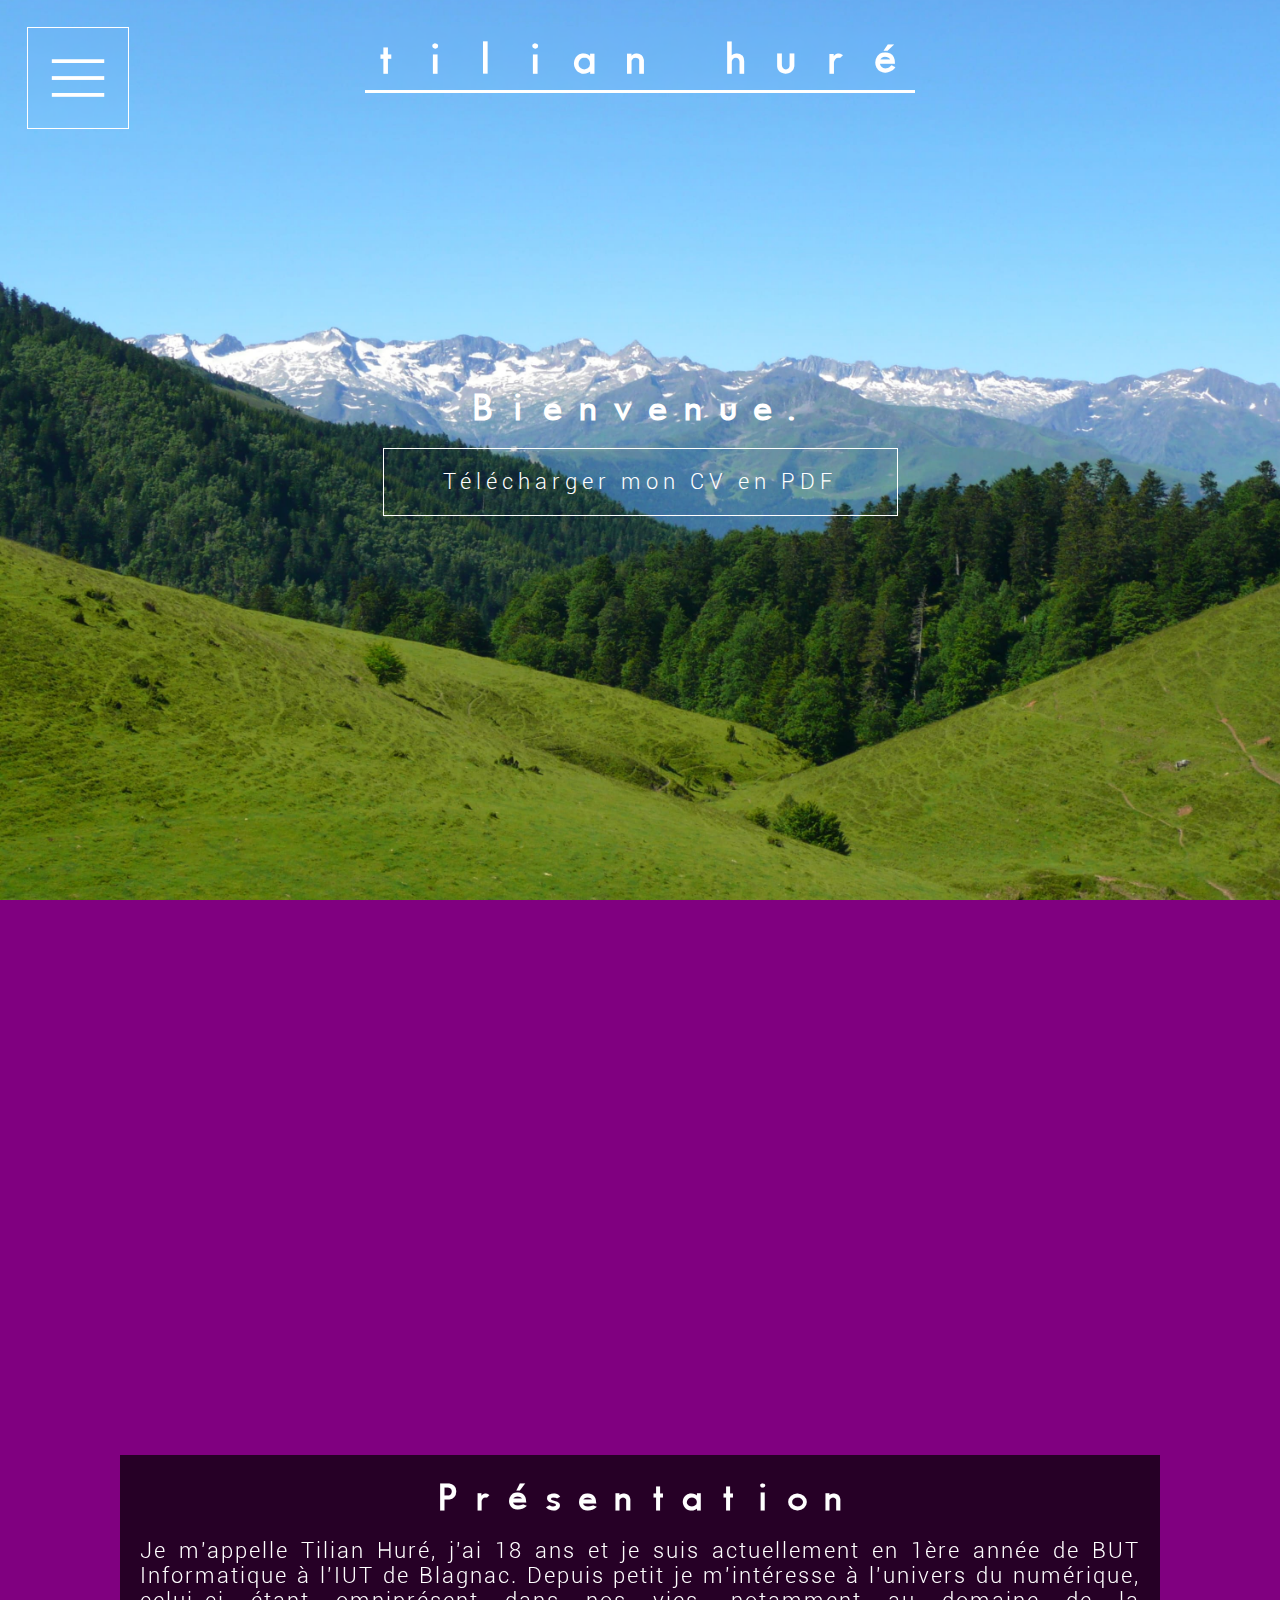
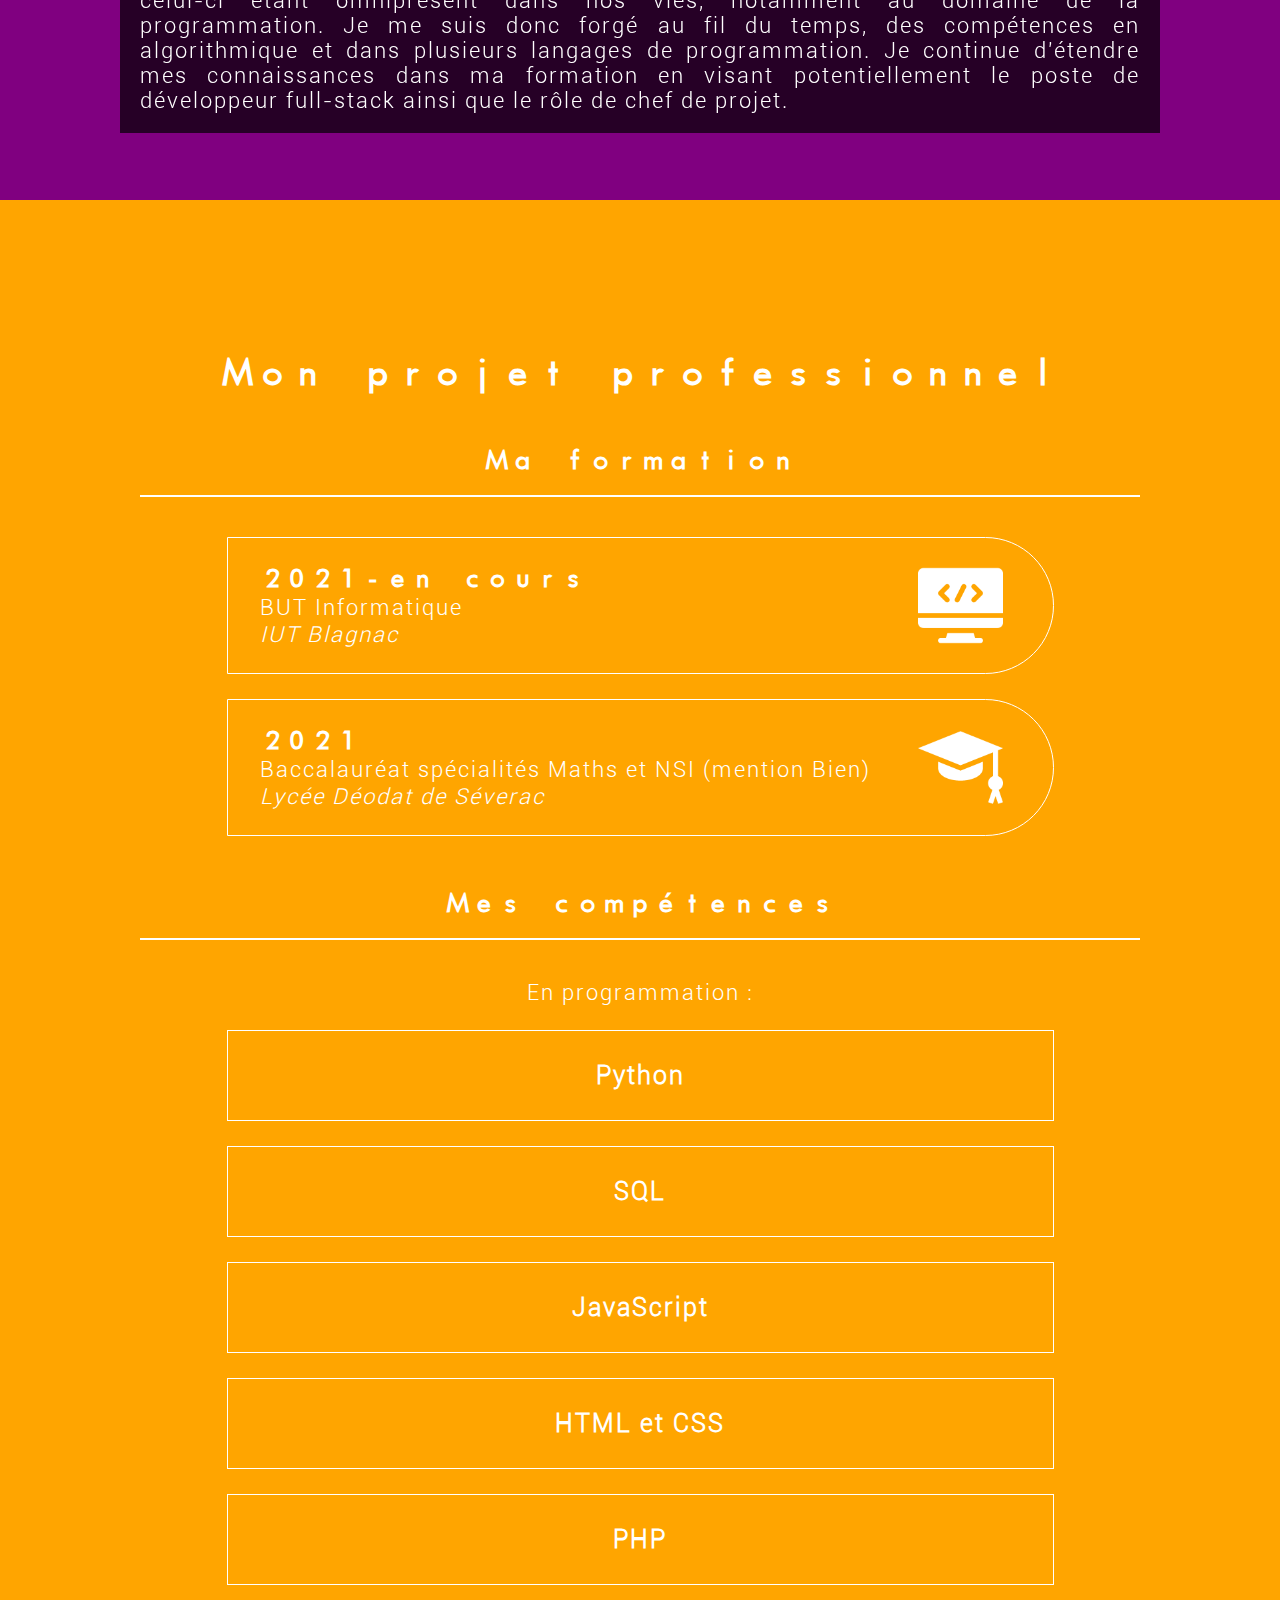
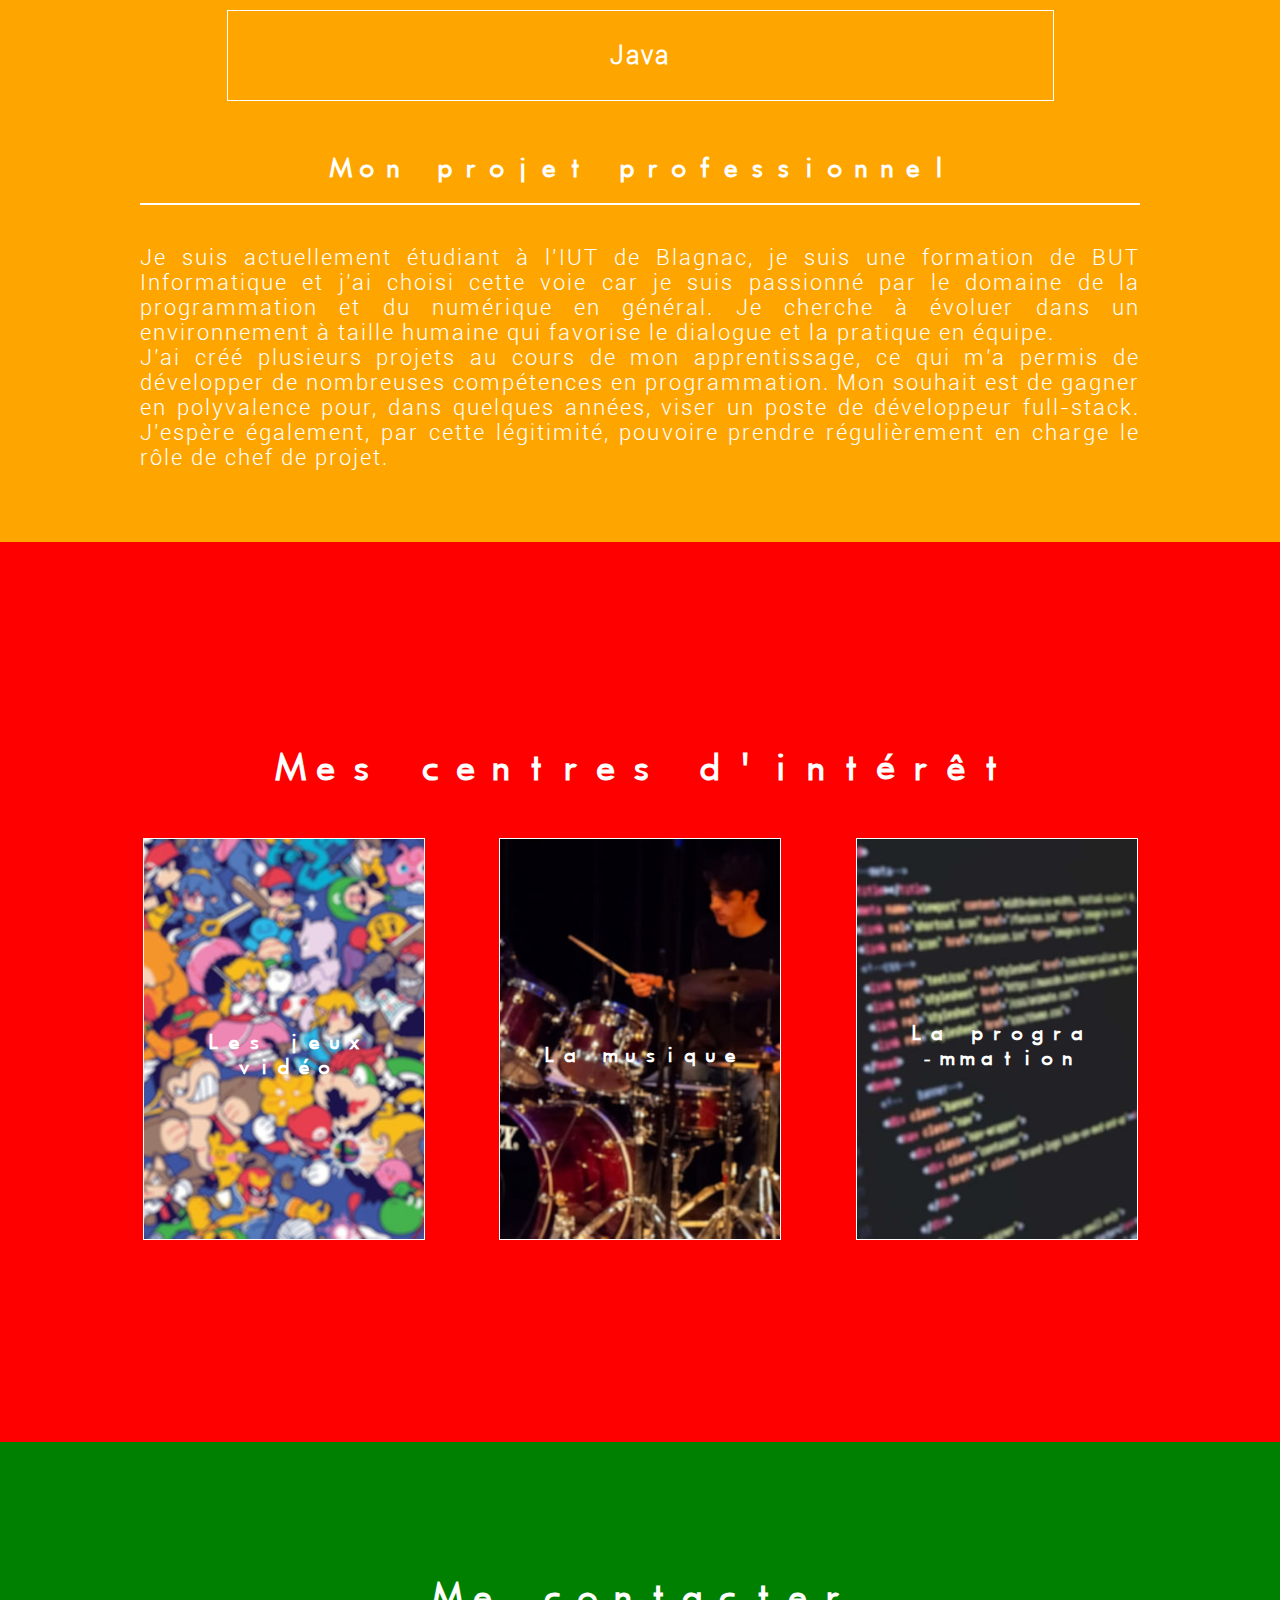
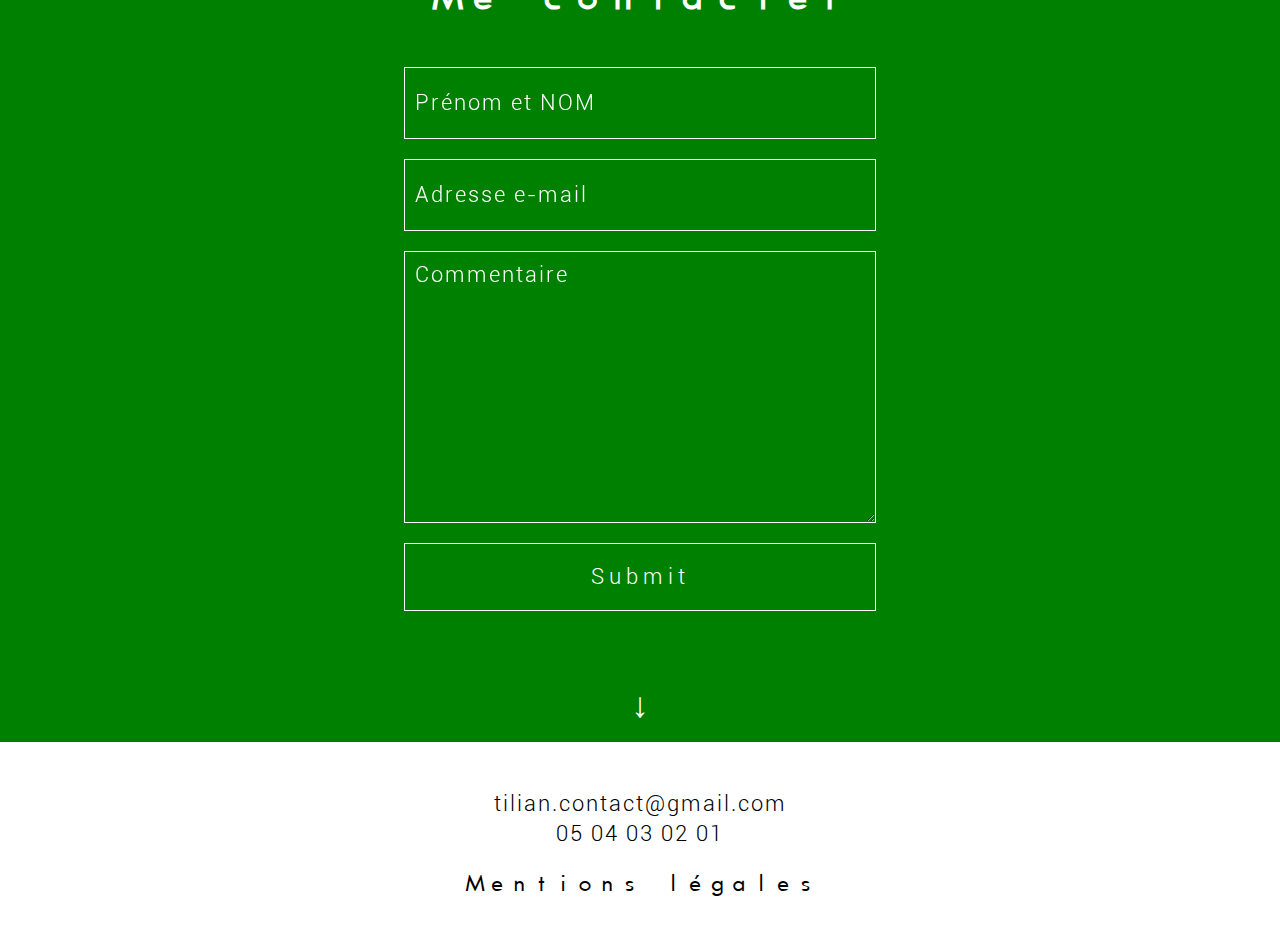
<file: index.html>
<!DOCTYPE html>
<html lang="fr">
	<head>
		<title>Accueil</title>
		<meta charset="utf-8"/>
		<link href="style.css" rel="stylesheet">
		<meta name="viewport" content="width=device-width, initial-scale=1">
	</head>
	<body>
		<!--Header-->
		<header>			
			<h1 id=header-name onclick="reload_page()">tilian huré</h1>
		</header>
		<!--Menu-Selector-->
		<div id="show-menu" onclick="menu_selector()"></div>
		<section>
			<div id="menu-selector">
				<a href="#index">Accueil</a>
				<a href="#presentation">Présentation</a>
				<a href="#projpro">Mon projet<br/>professionnel</a>
				<a href="#hobbies">Mes centres<br/>d'intérêt</a>
				<a href="#contact">Me contacter</a>
			</div>
			<script src="script.js"></script>
		</section>
		<!--Content-->
		<section>
			<!--Index-->
			<span id="index" class="anchor"></span>
			<article id="index-article">
				<div id="welcome-div">
					<h2>Bienvenue.</h2>
					<a href="CV.pdf" class="button" target="_blank" download>Télécharger mon CV en PDF</a>
				</div>
			</article>
			<!--Presentation-->
			<span id="presentation" class="anchor"></span>
			<article id="presentation-article">
				<div>
					<h2>Présentation</h2>
					<p>Je m'appelle Tilian Huré, j'ai 18 ans et je suis actuellement en 1ère année de BUT Informatique à l'IUT de Blagnac. Depuis petit je m'intéresse à l'univers du numérique, celui-ci étant omniprésent dans nos vies, notamment au domaine de la programmation. Je me suis donc forgé au fil du temps, des compétences en algorithmique et dans plusieurs langages de programmation. Je continue d'étendre mes connaissances dans ma formation en visant potentiellement le poste de développeur full-stack ainsi que le rôle de chef de projet.</p>
				</div>
			</article>
			<!--Professional project-->
			<span id="projpro" class="anchor"></span>
			<article id="projpro-article">
				<h2>Mon projet professionnel</h2>
				<!--Formation-->
				<div class="projpro-container">					
					<h3>Ma formation</h3>
					<div class="formation">
						<div>
							<span class="formation-date">2021-en cours</span>
							<span class="formation-name">BUT Informatique</span>
							<span class="formation-place">IUT Blagnac</span>
						</div>
						<img src="images/icons/computer_icon.png" alt="computer">
					</div>
					<div class="formation">
						<div>
							<span class="formation-date">2021</span>
							<span class="formation-name">Baccalauréat spécialités Maths et NSI (mention Bien)</span>
							<span class="formation-place">Lycée Déodat de Séverac</span>
						</div>
						<img src="images/icons/hat_icon.png" alt="hat">
					</div>
				</div>
				<!--Skills-->
				<div class="projpro-container">
					<h3>Mes compétences</h3>
					<span id="prog-skills">En programmation :</span>
					<span class="skills-langage">Python</span>
					<span class="skills-langage">SQL</span>
					<span class="skills-langage">JavaScript</span>
					<span class="skills-langage">HTML et CSS</span>
					<span class="skills-langage">PHP</span>
					<span class="skills-langage">Java</span>
				</div>
				<!--Professional project-->
				<div class="projpro-container">
					<h3>Mon projet professionnel</h3>
					<p id="proproj">Je suis actuellement étudiant à l'IUT de Blagnac, je suis une formation de BUT Informatique et j’ai choisi cette voie car je suis passionné par le domaine de la programmation et du numérique en général. Je cherche à évoluer dans un environnement à taille humaine qui favorise le dialogue et la pratique en équipe.<br/>J’ai créé plusieurs projets au cours de mon apprentissage, ce qui m’a permis de développer de nombreuses compétences en programmation. Mon souhait est de gagner en polyvalence pour, dans quelques années, viser un poste de développeur full-stack. J'espère également, par cette légitimité, pouvoire prendre régulièrement en charge le rôle de chef de projet.</p>
				</div>
			</article>
			<!--Hobbies-->
			<span id="hobbies" class="anchor"></span>
			<article id="hobbies-article">
				<h2>Mes centres d'intérêt</h2>
				<div id="hobbies-container">
					<div class="hobbie" id="videogames">
						<h3>Les jeux vidéo</h3>
						<p>Comme beaucoup de monde aujourd'hui, j'apprécie jouer aux jeux vidéo. Que ce soit de manière compétitive (E-Sport) ou juste en tant que divertissement.</p>
					</div>
					<div class="hobbie" id="music">
						<h3>La musique</h3>
						<p>La musique a également une place importante dans ma vie. J'ai eu l'occasion d'être batteur dans plusieurs groupes de musique tout en prenant des cours.</p>
					</div>
					<div class="hobbie" id="programmation">
						<h3>La progra<br/>-mmation</h3>
						<p>C'est de manière autodidacte que j'ai commencé à apprendre la programmation. Aujourd'hui je continue d'approfondir mes connaissances en découvrant et en expérimentant.</p>
					</div>
				</div>
			</article>
			<!--Contact-->
			<span id="contact" class="anchor"></span>
			<article id="contact-article">
				<h2>Me contacter</h2>
				<form onsubmit="alert('Le formulaire a bien été envoyé (non).')">
					<input placeholder="Prénom et NOM" type="text" name="name" required>
					<input placeholder="Adresse e-mail" type="email" name="e-mail" required>
					<textarea required placeholder="Commentaire" name="commentary"></textarea >
					<input type="submit" name="contact-form" class="button">
				</form>
				<a href="#footer" id="scroll-down">↓</a>
			</article>			
		</section>		
		<!--Footer-->
		<footer id="footer">
			<span class="footer-contact">tilian.contact@gmail.com</span>
			<span class="footer-contact">05 04 03 02 01</span>
			<a href="mentions.html">Mentions légales</a>
		</footer>
	</body>
</html>
</file>
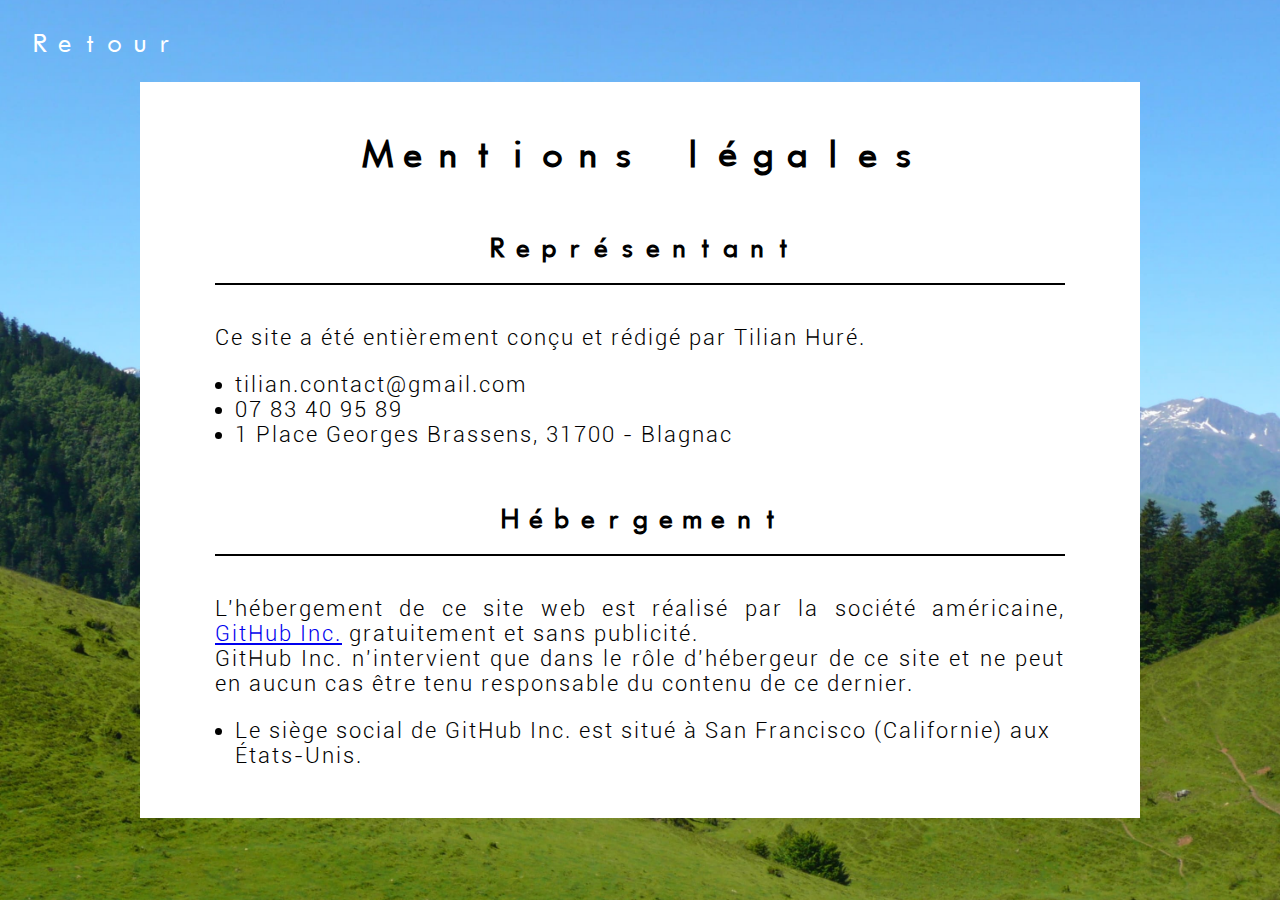
<file: mentions.html>
<!DOCTYPE html>
<html>
	<head>
		<title>Mentions légales</title>
		<meta charset="utf-8"/>
		<link href="style.css" rel="stylesheet">
		<meta name="viewport" content="width=device-width, initial-scale=1">
	</head>
	<body>		
		<article id="mentions-article">
			<a href="index.html">Retour</a>
			<div>		
				<h2>Mentions légales</h2>
	                <h3>Représentant</h3>
	                <p>Ce site a été entièrement conçu et rédigé par Tilian Huré.</p>
	                <ul>
	                	<li>tilian.contact@gmail.com</li>
	                	<li>07 83 40 95 89</li>
	                	<li>1 Place Georges Brassens, 31700 - Blagnac</li>
	                </ul>
	                <h3>Hébergement</h3>
	                <p>L'hébergement de ce site web est réalisé par la société américaine, <a href="https://github.com" target="_blank">GitHub Inc.</a> gratuitement et sans publicité.<br/>GitHub Inc. n'intervient que dans le rôle d'hébergeur de ce site et ne peut en aucun cas être tenu responsable du contenu de ce dernier.</p>
	                <ul>
	                    <li>Le siège social de GitHub Inc. est situé à San Francisco (Californie) aux États-Unis.</li>
	                </ul>
	            </div>
        </article>
	</body>
</html>
</file>
<file: style.css>
/*----- FONTS -----*/
@font-face {
	font-family:"Futurfont";
	src:url("fonts/futurfont.ttf");
}
@font-face {
	font-family:"Roboto";
	src:url("fonts/roboto.ttf");
}


/*----- META -----*/
html {
	scroll-behavior:smooth;
	width:100%;
}

body {
	margin:0;
	font-family:Futurfont;
	width:100%;
	min-width:325px;
	overflow:overlay;
}

::-webkit-scrollbar {
  width:7px;
}
::-webkit-scrollbar-track {
  background:transparent
}
::-webkit-scrollbar-thumb {
  background:white;
}

.anchor {
  display:block;
  position:relative;
  /*top:-150px;*/
}

/*Default*/
article {
	min-height:100vh;
	width:100vw;
	display:flex;
	align-items:center;
	background-repeat:no-repeat;
	background-size:cover;
	background-position:center;
	background-attachment:fixed;
}

h2 {
	width:85%;
	max-width:1000px;
	margin-left:auto;
	margin-right:auto;
	text-align:center;
	font-size:35px;
	margin-bottom:20px;
	margin-top:0px;
	color:white;
}

p {
	color:white;
	font-size:22px;
	font-family:Roboto;
	letter-spacing:2px;
	text-align:justify;
	display:block;
	margin-left:auto;
	margin-right:auto;
	width:85%;
	max-width:1000px;
	margin-top:0px;	
}

.button {
	text-align:center;
	border:1px solid white;
	font-size:22px;
	padding:20.5px;
	font-family:Roboto;
	color:white;
	background-color:transparent;
	letter-spacing:5px;
	transition:0.2s;
	width:472px;
	text-decoration:none;
	display:block;
}
.button:hover {
	background-color:rgb(255, 255, 255, 0.25);
	cursor:pointer;
	transform:scale(1.1, 1.1);
	transition:0.2s;
}


/*----- HEADER -----*/
header {
	/*background-color:rgb(255, 255, 255, 0.8);*/
	position:fixed;
	top:26.5px;
	width:550px;
	left:calc(50vw - 275px);
	z-index:5;	
}

#header-name {
	margin:0px;
	text-align:center;
	letter-spacing:10px;
	color:rgb(255, 255, 255, 1);
	font-size:40px;
	border-bottom:3px solid rgb(255, 255, 255, 1);	
	padding-bottom:6.5px;
	padding-top:6.5px;
	backdrop-filter:blur(3.5px);
	display:flex;
	justify-content:center;
	align-items:center;
}
#header-name:hover {
	cursor:pointer;
}

@media (max-width:865px) {
	header {
		left:auto;
		right:26.5px;
		width:28vh;
		max-width:200px;		
	}
	#header-name {		
		font-size:2.7vh;
		height:calc(26.388vw - 13px);
		max-height:76px;
		border-top:3px solid rgb(255, 255, 255, 1);
	}
}


/*----- MENU-SELECTOR -----*/
#show-menu {
	position:fixed;
	left:26.5px;
	top:26.5px;
	width:100px;
	height:100px;
	border:1px solid white;
	z-index:6;
	transition-duration:0.55s;
	background-image:url("images/icons/menu_icon.png");
	background-size:60px;
	background-repeat:no-repeat;
	background-position:center;
	backdrop-filter:blur(3.5px);
}
#show-menu:hover {
	cursor:pointer;
	transition:0.55s;
}

#menu-selector {	
	top:0;
	visibility:hidden;
	height:100vh;
	position:fixed;
	float:left;
	display:flex;
	flex-direction:column;
	justify-content:center;
	border-right:1px solid white;
	z-index:5;
	backdrop-filter:blur(3.5px);
	transform:translateX(-300px);
	transition-duration:0.55s;
}

#menu-selector > a {
	padding-top:12.5px;
	padding-bottom:12.5px;
	padding-left:45px;
	padding-right:45px;
	color:white;
	text-decoration:none;
	font-size:22px;
	font-family:Roboto;
	letter-spacing:5px;
	transition-duration:0.2s;
}
#menu-selector > a:hover {
	font-weight:bold;
	transition-duration:0.2s;
	transform:translateX(18.2px);
}

/*----- INDEX -----*/
/*----- Index -----*/
#index-article {
	background-image:url("images/index_bg.jpg");
	background-position:center bottom;
	background-color:blue;
	justify-content:center;
}

/*Welcome-Div*/
#welcome-div {
	display:flex;
	flex-direction:column;
	align-items:center;
}


/*----- Presentation -----*/
#presentation-article {	
	background-image:url("images/presentation_bg.jpg");
	background-position:80% top;
	background-color:purple;
	position:relative;
	flex-direction:column;
}

#presentation-article > div {
	padding:20px;
	background-color:rgb(0, 0, 0, 0.7);
	backdrop-filter:blur(3.5px);
	position:absolute;
	bottom:7.5vh;
	margin-left:auto;
	margin-right:auto;
	width:calc(85% - 40px);
	max-width:1000px;
}

#presentation-article > div > p,  #presentation-article > div > h2 {
	margin:0;	
	width:100%;
}

#presentation-article > div > h2 {
	margin-bottom:20px;
}

/*----- Professional project -----*/
#projpro-article {	
	background-image:url("images/profproj_bg.jpg");
	background-color:orange;
	flex-direction:column;
	justify-content:center;
}

#projpro-article > h2 {
	margin-bottom:50px;
	margin-top:150px;
}

.projpro-container {
	width:85%;
	max-width:1000px;
	margin-bottom:50px;
}

.projpro-container > h3 {
	text-align:center;
	font-size:25.5px;
	margin-bottom:40px;
	margin-top:0px;
	color:white;
	padding-bottom:20px;
	border-bottom:2px solid white;
}

/*1) Formation*/
.formation {
	width:82.5%;
	margin-right:auto;
	margin-left:auto;
	color:white;
	margin-top:25px;
	border:1px solid white;
	padding-top:25px;
	padding-bottom:25px;
	border-radius:0px 100px 100px 0px;
	display:flex;
	flex-direction:row;
	justify-content:space-between;
	align-items:center;
}

.formation > div {
	padding-left:2.5vw;
	/*display:flex;
	flex-direction:column;
	justify-content:space-between;*/
}

.formation > img {
	width:85px;
	height:85px;
	padding-right:50px;
}

.formation-date {
	font-weight:bold;
	font-size:25px;
	line-height:25px;
}

.formation-name {
	font-family:Roboto;
	letter-spacing:2px;
	font-size:22px;
	display:block;
	margin-top:5.5px;
	margin-bottom:5.5px;
	line-height:22px;
}

.formation-place {
	font-family:Roboto;
	letter-spacing:2px;
	font-size:22px;
	font-style:italic;
	line-height:22px;
}

/*2) Skills*/
#prog-skills {
	color:white;
	font-size:22px;
	font-family:Roboto;
	letter-spacing:2px;
	text-align:center;
	display:block;
	margin-top:20px;
}

.skills-langage {
	display:block;
	width:calc(82.5% - 60px);
	margin-left:auto;
	margin-right:auto;
	margin-top:25px;
	font-family:Roboto;
	color:white;
	letter-spacing:2px;
	font-size:25px;
	font-weight:bold;
	padding:30px;
	text-align:center;
	border:1px solid white;
	transition-duration:0.2s;
}
.skills-langage:hover {
	background-color:rgb(255, 255, 255, 0.25);
	transform:scale(1.1, 1.1);
	cursor:default;
	transition:0.2s;
}

/*3) Professional project*/
#proproj {
	width:100%;
}


/*----- Hobbies -----*/
#hobbies-article {
	background-image:url("images/hobbies_bg.jpg");
	background-color:red;
	flex-direction:column;
	justify-content:center;
}

#hobbies-article > h2 {
	margin-bottom:50px;
}

#hobbies-container {
	display:flex;
	flex-direction:row;
	justify-content:space-between;
	align-items:center;
	width:85%;
	max-width:1000px;
	margin-left:auto;
	margin-right:auto;
}

.hobbie {
	background-color:black;
	width:280px;
	height:400px;
	border:1px solid white;
	display:flex;
	flex-direction:column;
	justify-content:center;
	margin-left:2.5px;
	margin-right:2.5px;
	background-size:cover;
	background-position:center;
	background-repeat:no-repeat;
	transition-duration:0.6s;
}
.hobbie:hover {
	background-position:0 500px;
	transition-duration:0.6s;
}

.hobbie > h3 {
	text-align:center;
	font-size:20px;
	margin-bottom:20px;
	color:white;
	text-overflow:clip;
	width:80%;
	margin-left:auto;
	margin-right:auto;
	transform:translateY(100px);
	transition-duration:0.5s;
}
.hobbie:hover > h3 {
	transform:translateY(0px);
	transition-duration:0.5s;
}

.hobbie > p {
	width:80%;
	font-size:16.5px;
	transform:scale(1, 0);
	transition-duration:0.5s;
}
.hobbie:hover > p {
	transform:scale(1, 1);
	transition-duration:0.5s;
}

/*1) Video games*/
#videogames {
	background-image:url("images/videogames.jpg");
}

/*2) Music*/
#music {
	background-image:url("images/music.jpg");
}

/*3) Programmation*/
#programmation {
	background-image:url("images/programmation.jpg");
}


/*----- Contact -----*/
#contact-article {
	background-image:url("images/contact_bg.jpg");
	background-color:green;
	flex-direction:column;
	justify-content:center;
	position:relative;
}

#contact-article > h2 {
	margin-bottom:50px;
}

form {
	width:85%;
	max-width:1000px;
	display:flex;
	flex-direction:column;
	align-items:center;
}

input[type="text"], input[type="email"] {
	display:block;
	height:50px;
	width:450px;
	margin-bottom:20px;
	padding:10px;
	font-family:Roboto;
	letter-spacing:2px;
	color:white;
	font-size:22px;
	border:1px solid white;
	background-color:transparent;
	backdrop-filter:blur(3.5px);
}

textarea {
	width:450px;
	min-height:250px;
	padding:10px;
	margin-bottom:20px;
	resize:vertical;
	font-family:Roboto;
	letter-spacing:2px;
	color:white;
	font-size:22px;
	border:1px solid white;
	background-color:transparent;
	backdrop-filter:blur(3.5px);
}

::placeholder {
	color:white;
}

#scroll-down {
	position:absolute;
	bottom:10px;
	width:150px;
	height:50px;
	margin-left:auto;
	margin-right:auto;
	text-align:center;
	color:white;
	font-size:35px;
	font-weight:bold;
	text-decoration:none;
}
#scroll-down:hover {
	cursor:pointer;
}


/*----- Footer -----*/
footer {
	height:200px;
	background-color:white;
	display:flex;
	flex-direction:column;
	justify-content:center;	
}

.footer-contact {
	color:black;
	text-align:center;
	font-size:22px;
	line-height:30px;
	font-family:Roboto;
	letter-spacing:2px;
}

footer > a {
	color:black;
	text-decoration:none;
	text-align:center;
	font-size:22px;
	margin-top:20px;
	transition-duration:0.2s;
}
footer > a:hover {
	text-decoration:underline;
	transition-duration:0.2s;
}


/*----- Legal notice -----*/
#mentions-article {
	background-image:url("images/index_bg.jpg");
	justify-content:center;
	background-color:blue;
}

#mentions-article > a {
	position:absolute;
	top:26.5px;
	left:26.5px;
	color:white;
	text-decoration:none;
	font-size:25px;
}
#mentions-article > a:hover {
	text-decoration:underline;
}

#mentions-article > div {
	display:flex;
	flex-direction:column;
	align-items:center;
	justify-content:center;
	background-color:white;
	padding-top:50px;
	padding-bottom:20px;
	
}

#mentions-article h2, #mentions-article h3, #mentions-article ul,
	#mentions-article p {
	color:black;
}

#mentions-article h2 {
	margin-bottom:30px;
}

#mentions-article h3 {
	text-align:center;
	font-size:25.5px;
	margin-bottom:40px;
	width:85%;
	padding-bottom:20px;
	border-bottom:2px solid black;
}

#mentions-article ul {
	width:85%;
	margin:0;
	margin-bottom:30px;
	font-family:Roboto;
	letter-spacing:2px;
	font-size:22px;
	text-align:left;
}


/*----- PHONE-MODE -----*/
@media (max-width:760px) {
	/*Default & Meta*/
	h2, .skills-langage {
		font-size:22.5px;
	}

	p, span, a, .button, input[type="text"], input[type="email"], textarea,
		.formation-name, .formation-place, #prog-skills, .footer-contact,
		footer > a, #mentions-article ul  {
		font-size:18.5px;
	}

	.projpro-container > h3, .formation-date {
		font-size:20px; 
	}

	.button {
		width:calc(85% + 20.5px);
	}

	/*Menu-Selector*/
	#show-menu {
		width:26.388vw;
		height:26.388vw;
		max-width:95px;
		max-height:95px;
	}

	/*Index*/
	#welcome-div > a {
		width:70%;
	}

	/*Presentation*/
	#presentation-article > div {
		position:initial;
		margin-top:calc(45.5vh + 150px);
		margin-bottom:50px;
	}

	/*Professional project*/
	.formation {
		flex-direction:column-reverse;
		border-radius:0px;
		align-items:center;
	}

	.formation > img {
		width:65px;
		height:65px;
		padding:0px;
	}

	.formation > div {
		padding:5px;
		display:flex;
		flex-direction:column;
		align-items:center;
	}

	.formation-date, .formation-name, .formation-place {
		text-align:center;
		line-height:20px;
		margin-left:5px;
		margin-right:5px;
	}

	/*Hobbies*/
	#hobbies-article {
		align-items:none;
	}

	#hobbies-article > h2, #contact-article > h2 {
		margin-top:150px;
	}

	#hobbies-container {
		flex-direction:column;
		margin-bottom:30px;
	}

	.hobbie {
		margin-bottom:20px;
	}

	/*Contact*/
	#contact-article {
		padding-bottom:80px;
	}

	input[type="text"], input[type="email"], textarea {
		width:85%;
	}

	/*Legal notice*/
	#mentions-article > a {
		color:black;
		left:0;
		width:100%;
		text-align:center;
		font-size:22.5px;
	}

	#mentions-article > div {
		padding-top:100px;
	}
}
</file>
